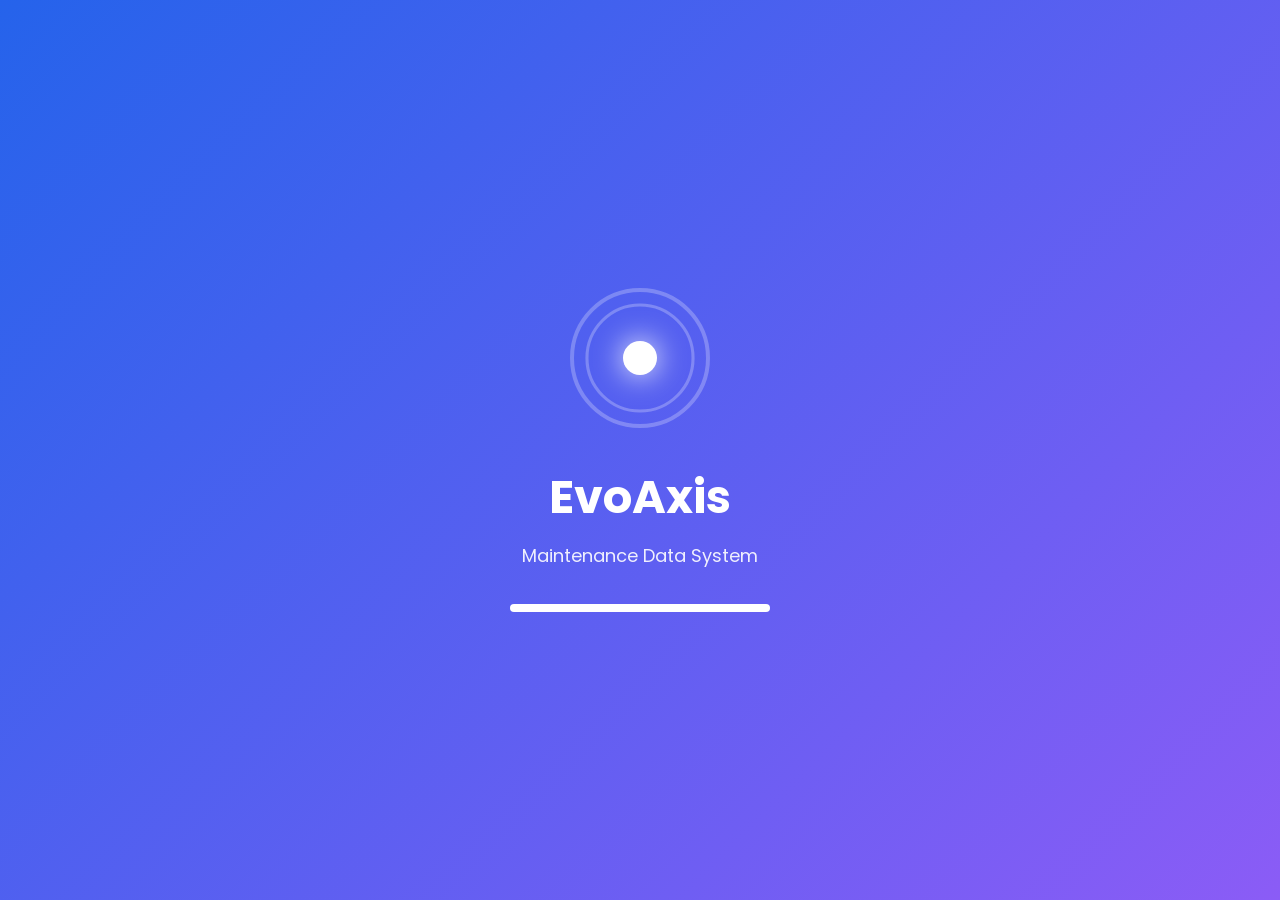
<file: index.html>
<!DOCTYPE html>
<html lang="en">

<head>

    <meta charset="UTF-8">

    <meta name="viewport"
          content="width=device-width, initial-scale=1.0">

    <title>EvoAxis - Data Entry System</title>

    <link rel="stylesheet" href="css/style.css">

    <link rel="preconnect" href="https://fonts.googleapis.com">

    <link rel="preconnect" href="https://fonts.gstatic.com" crossorigin>

    <link href="https://fonts.googleapis.com/css2?family=Poppins:wght@300;400;500;600;700&display=swap"
          rel="stylesheet">

</head>

<body>

<!-- ========================= -->
<!-- Splash Screen -->
<!-- ========================= -->

<div id="splash">

    <div class="ai-core">

        <div class="ring ring1"></div>

        <div class="ring ring2"></div>

        <div class="core"></div>

    </div>

    <h1 class="app-title">

        EvoAxis

    </h1>

    <p class="app-subtitle">

        Maintenance Data System

    </p>

    <div class="loader">

        <div class="progress"></div>

    </div>

</div>

<!-- ========================= -->
<!-- HOME -->
<!-- ========================= -->

<div id="home">

<header>

    <div class="logo-section">

        <div>

            <h2>EvoAxis</h2>

            <p>DATA ENTRY SYSTEM</p>

        </div>

    </div>

    <div class="nav-buttons">

        <div class="nav-buttons">

<button
class="records-btn"
onclick="window.location.href='records.html'">

📋 Records

</button>

<button
class="dashboard-btn"
onclick="window.location.href='dashboard.html'">

📊 Dashboard

</button>

<button
class="analytics-btn"
onclick="window.location.href='analytics.html'">

📈 Analytics

</button>

</div>

    </div>

</header>

<main>

<section class="hero">

<div class="hero-left">

<span>

EVOAXIS DATA ENTRY

</span>

<h1>

Choose a Machine

</h1>

<p>

Click any machine to open the
breakdown report form.

</p>

</div>

<div class="hero-right">

<div class="machine-count">

<h1 id="machineCount">

0

</h1>

<p>

Total Machines

</p>

</div>

<button
id="downloadExcel"
class="excel-btn">

⬇ Download Excel

</button>

</div>

</section>

<section class="search-section">

<input

type="text"

id="searchInput"

placeholder="Search by machine name or equipment number..."

>

</section>

<section

class="machine-grid"

id="machineGrid"

>

</section>

</main>

</div>

<script src="js/config.js"></script>

<script src="js/machines.js"></script>

<script src="js/app.js"></script>

<script src="js/splash.js"></script>

</body>

</html>
</file>
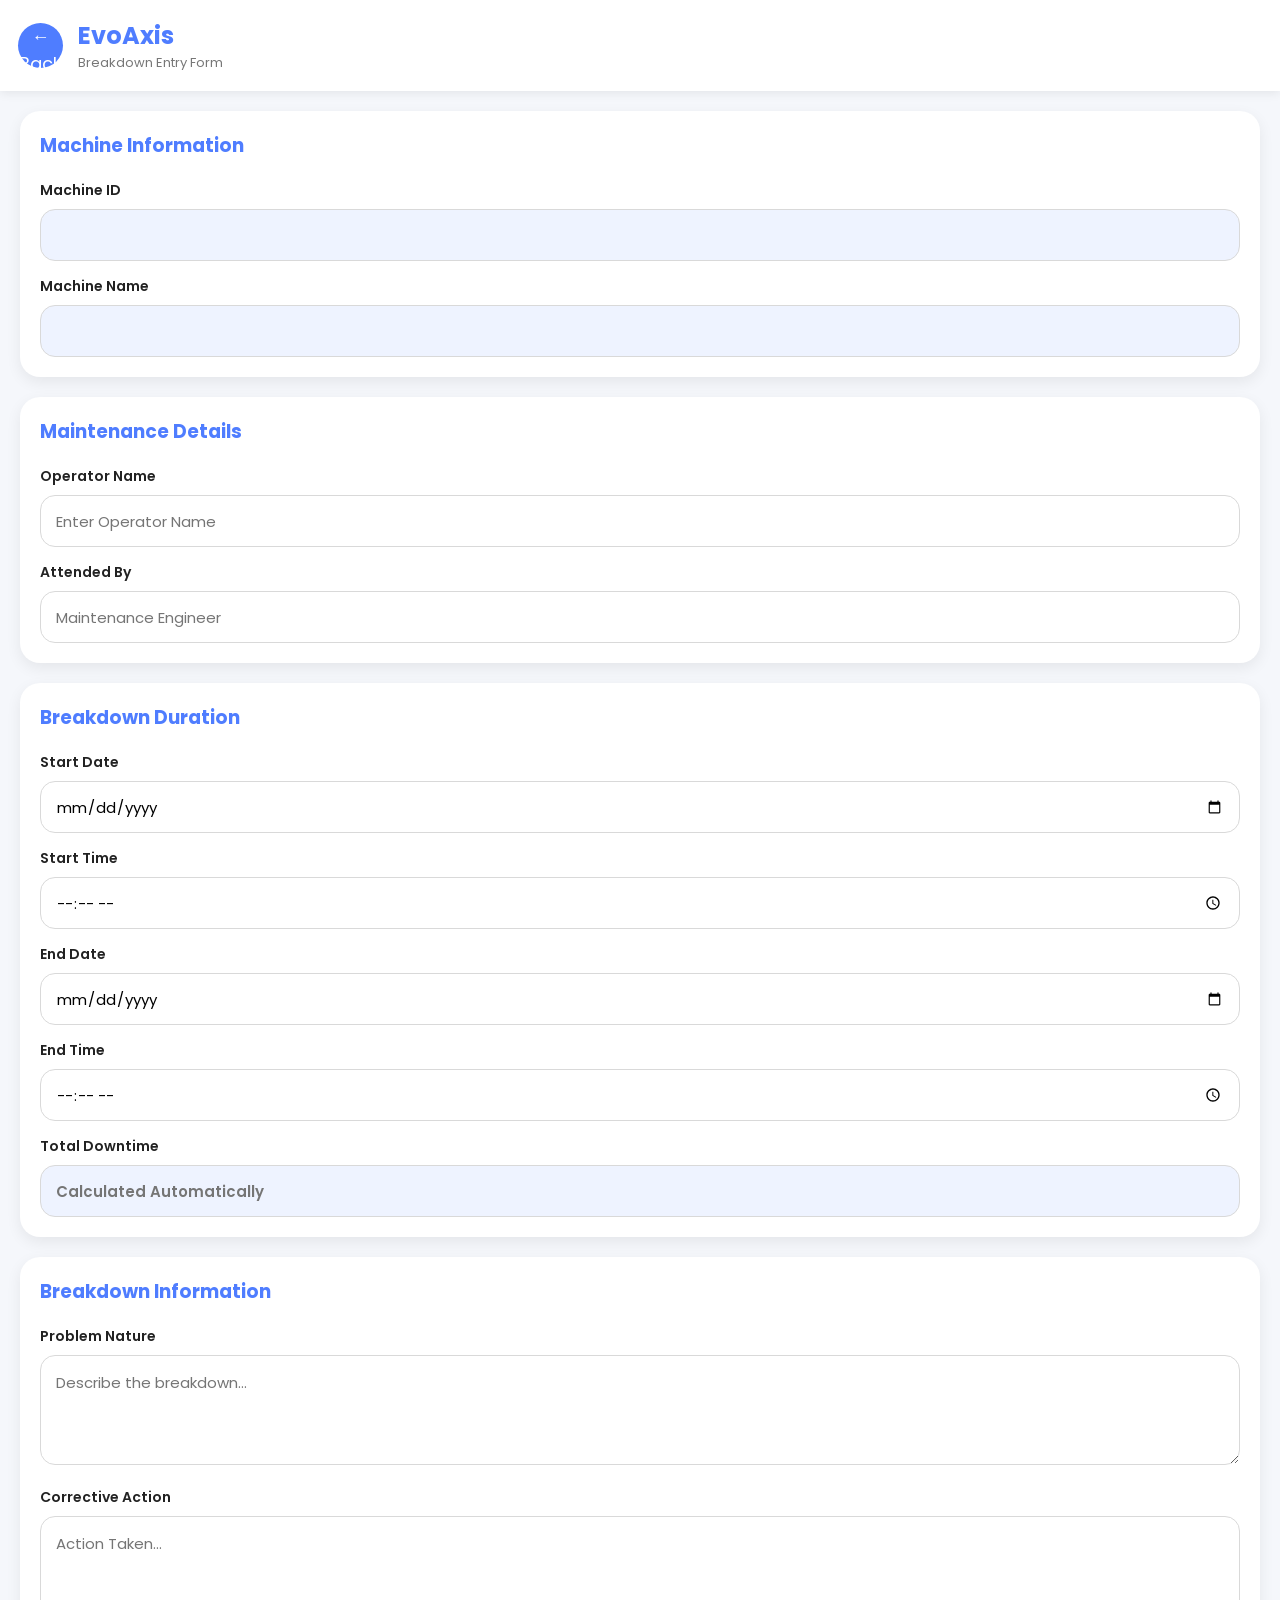
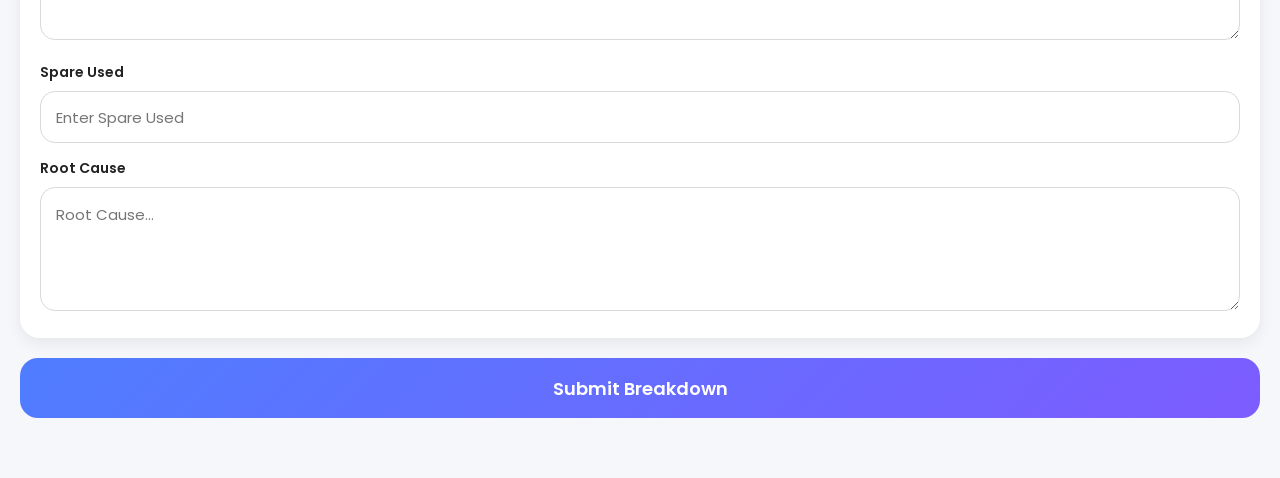
<file: form.html>
<!DOCTYPE html>
<html lang="en">

<head>

    <meta charset="UTF-8">

    <meta name="viewport"
        content="width=device-width, initial-scale=1.0">

    <title>EvoAxis | Breakdown Form</title>

    <link rel="stylesheet" href="css/form.css">

    <link rel="preconnect" href="https://fonts.googleapis.com">

    <link rel="preconnect" href="https://fonts.gstatic.com" crossorigin>

    <link href="https://fonts.googleapis.com/css2?family=Poppins:wght@300;400;500;600;700&display=swap"
        rel="stylesheet">

</head>

<body>

    <!-- ===========================
            HEADER
    ============================ -->

    <header>

        <button class="back-btn" onclick="history.back()">

            ← Back

        </button>

        <div>

            <h2>EvoAxis</h2>

            <p>Breakdown Entry Form</p>

        </div>

    </header>


    <!-- ===========================
            FORM CARD
    ============================ -->

    <main>

        <form id="breakdownForm">

            <!-- Machine Details -->

            <div class="card">

                <h3>Machine Information</h3>

                <label>Machine ID</label>

                <input
                    type="text"
                    id="machineID"
                    readonly>

                <label>Machine Name</label>

                <input
                    type="text"
                    id="machineName"
                    readonly>

            </div>


            <!-- Operator Details -->

            <div class="card">

                <h3>Maintenance Details</h3>

                <label>Operator Name</label>

                <input
                    type="text"
                    id="operatorName"
                    placeholder="Enter Operator Name"
                    required>

                <label>Attended By</label>

                <input
                    type="text"
                    id="attendedBy"
                    placeholder="Maintenance Engineer"
                    required>

            </div>



            <!-- Date & Time -->

            <div class="card">

                <h3>Breakdown Duration</h3>

                <label>Start Date</label>

                <input
                    type="date"
                    id="startDate"
                    required>

                <label>Start Time</label>

                <input
                    type="time"
                    id="startTime"
                    required>

                <label>End Date</label>

                <input
                    type="date"
                    id="endDate"
                    required>

                <label>End Time</label>

                <input
                    type="time"
                    id="endTime"
                    required>

                <label>Total Downtime</label>

                <input
                    type="text"
                    id="downtime"
                    readonly
                    placeholder="Calculated Automatically">

            </div>



            <!-- Breakdown Details -->

            <div class="card">

                <h3>Breakdown Information</h3>

                <label>Problem Nature</label>

                <textarea
                    id="problemNature"
                    rows="3"
                    placeholder="Describe the breakdown..."
                    required></textarea>

                <label>Corrective Action</label>

                <textarea
                    id="correctiveAction"
                    rows="4"
                    placeholder="Action Taken..."
                    required></textarea>

                <label>Spare Used</label>

                <input
                    type="text"
                    id="spareUsed"
                    placeholder="Enter Spare Used">

                <label>Root Cause</label>

                <textarea
                    id="rootCause"
                    rows="4"
                    placeholder="Root Cause..."
                    required></textarea>

            </div>



            <!-- Submit -->

            <button
                type="submit"
                class="submit-btn">

                Submit Breakdown

            </button>

        </form>

    </main>



    <script src="js/config.js"></script>
<script src="js/form.js"></script>

</body>

</html>
</file>
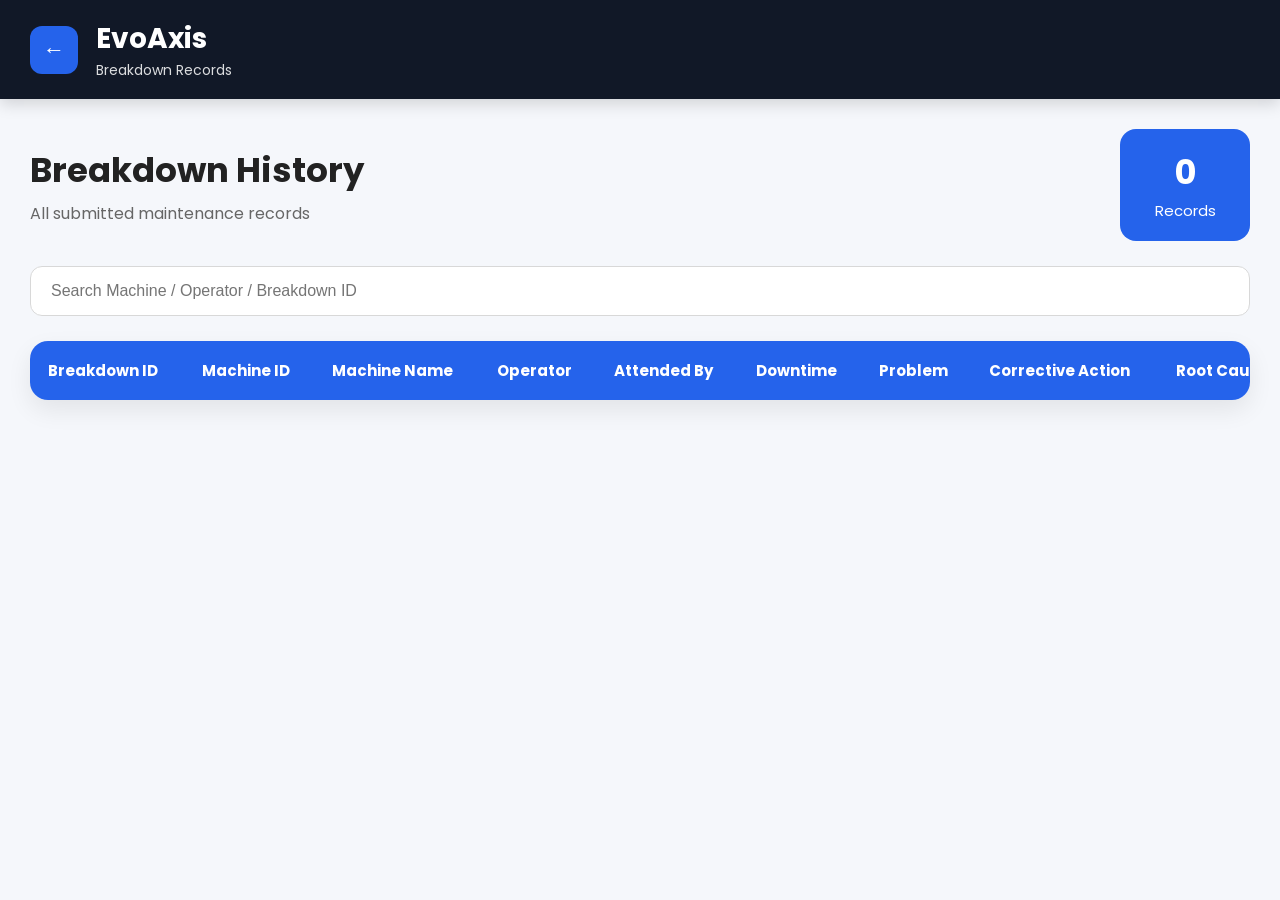
<file: records.html>
<!DOCTYPE html>
<html lang="en">

<head>

    <meta charset="UTF-8">

    <meta name="viewport"
          content="width=device-width, initial-scale=1.0">

    <title>EvoAxis | Breakdown Records</title>

    <link rel="stylesheet" href="css/records.css">

    <link rel="preconnect" href="https://fonts.googleapis.com">

    <link rel="preconnect" href="https://fonts.gstatic.com" crossorigin>

    <link href="https://fonts.googleapis.com/css2?family=Poppins:wght@300;400;500;600;700&display=swap"
          rel="stylesheet">

</head>

<body>

<!-- ===========================
     Header
=========================== -->

<header>

    <button
        class="back-btn"
        onclick="window.location.href='index.html'">

        ←

    </button>

    <div>

        <h2>EvoAxis</h2>

        <p>Breakdown Records</p>

    </div>

</header>

<!-- ===========================
     Main
=========================== -->

<main>

    <!-- Page Title -->

    <section class="page-title">

        <div>

            <h1>Breakdown History</h1>

            <p>

                All submitted maintenance records

            </p>

        </div>

        <div class="record-count">

            <h2 id="recordCount">

                0

            </h2>

            <span>

                Records

            </span>

        </div>

    </section>

    <!-- Search -->

    <section class="search-section">

        <input
            type="text"
            id="searchInput"
            placeholder="Search Machine / Operator / Breakdown ID">

    </section>

    <!-- Records Table -->

    <section class="table-container">

        <table id="recordsTable">

            <thead>

                <tr>

                    <th>Breakdown ID</th>

                    <th>Machine ID</th>

                    <th>Machine Name</th>

                    <th>Operator</th>

                    <th>Attended By</th>

                    <th>Downtime</th>

                    <th>Problem</th>

                    <th>Corrective Action</th>

                    <th>Root Cause</th>

                    <th>Timestamp</th>

                </tr>

            </thead>

            <tbody id="recordsBody">

                <!-- records.js will populate rows -->

            </tbody>

        </table>

    </section>

</main>

<script src="js/config.js"></script>
<script src="js/records.js"></script>

</body>

</html>
</file>
<file: css/style.css>
/* ==========================================
   EvoAxis V2
   style.css
   PART 1
========================================== */

/* ===========================
   Global
=========================== */

*{

    margin:0;
    padding:0;
    box-sizing:border-box;

}

html{

    scroll-behavior:smooth;

}

body{

    font-family:'Poppins',sans-serif;

    background:#f5f7fb;

    color:#222;

    overflow-x:hidden;

}

/* ===========================
   Splash Screen
=========================== */

#splash{

    position:fixed;

    inset:0;

    background:linear-gradient(135deg,#2563eb,#8b5cf6);

    display:flex;

    flex-direction:column;

    justify-content:center;

    align-items:center;

    z-index:9999;

}

.ai-core{

    position:relative;

    width:140px;

    height:140px;

    margin-bottom:35px;

}

.ring{

    position:absolute;

    inset:0;

    border-radius:50%;

    border:4px solid rgba(255,255,255,.25);

}

.ring1{

    animation:spin 4s linear infinite;

}

.ring2{

    transform:scale(.78);

    animation:spinReverse 3s linear infinite;

}

.core{

    position:absolute;

    top:50%;

    left:50%;

    width:34px;

    height:34px;

    transform:translate(-50%,-50%);

    background:white;

    border-radius:50%;

    box-shadow:0 0 30px white;

}

.app-title{

    color:white;

    font-size:46px;

    font-weight:700;

}

.app-subtitle{

    color:white;

    opacity:.9;

    margin-top:10px;

    font-size:18px;

}

.loader{

    margin-top:35px;

    width:260px;

    height:8px;

    background:rgba(255,255,255,.25);

    border-radius:50px;

    overflow:hidden;

}

.progress{

    height:100%;

    width:0;

    background:white;

    animation:loading 2s forwards;

}

/* ===========================
   Home
=========================== */

#home{

    display:none;

}

/* ===========================
   Header
=========================== */

header{

    display:flex;

    justify-content:space-between;

    align-items:center;

    padding:22px 60px;

    background:white;

    box-shadow:0 5px 20px rgba(0,0,0,.08);

    position:sticky;

    top:0;

    z-index:500;

}

.logo-section h2{

    color:#2563eb;

    font-size:32px;

    font-weight:700;

}

.logo-section p{

    color:#666;

    font-size:13px;

    letter-spacing:2px;

}

/* ===========================
   Navigation
=========================== */

.nav-buttons{

    display:flex;

    gap:15px;

}

.records-btn,
.dashboard-btn{

    border:none;

    background:#2563eb;

    color:white;

    padding:14px 22px;

    border-radius:14px;

    cursor:pointer;

    font-size:15px;

    font-weight:600;

    transition:.3s;

}

.records-btn:hover,
.dashboard-btn:hover{

    transform:translateY(-3px);

    box-shadow:0 10px 20px rgba(37,99,235,.25);

}

/* ===========================
   Main
=========================== */

main{

    max-width:1550px;

    margin:auto;

    padding:35px;

}

/* ===========================
   Hero
=========================== */

.hero{

    display:flex;

    justify-content:space-between;

    align-items:center;

    background:rgba(255,255,255,.85);

    backdrop-filter:blur(12px);

    border-radius:28px;

    padding:35px;

    box-shadow:0 12px 35px rgba(0,0,0,.08);

    border:1px solid rgba(37,99,235,.15);

    margin-bottom:35px;

}

.hero-left span{

    color:#8b5cf6;

    font-weight:700;

    letter-spacing:1px;

    font-size:14px;

}

.hero-left h1{

    font-size:52px;

    margin-top:10px;

    color:#312e81;

}

.hero-left p{

    margin-top:12px;

    color:#666;

    font-size:22px;

    max-width:700px;

}

/* ===========================
   Hero Right
=========================== */

.hero-right{

    display:flex;

    flex-direction:column;

    align-items:flex-end;

    gap:18px;

}

/* ===========================
   Machine Counter
=========================== */

.machine-count{

    width:165px;

    background:white;

    border-radius:20px;

    padding:18px;

    text-align:center;

    border:1px solid rgba(37,99,235,.15);

    box-shadow:0 8px 20px rgba(0,0,0,.06);

}

.machine-count h1{

    font-size:62px;

    color:#60a5fa;

    line-height:1;

}

.machine-count p{

    color:#8b5cf6;

    font-weight:600;

    margin-top:10px;

}

/* ===========================
   Download Excel
=========================== */

.excel-btn{

    border:none;

    cursor:pointer;

    color:white;

    font-size:18px;

    font-weight:600;

    padding:16px 30px;

    border-radius:18px;

    background:linear-gradient(135deg,#4facfe,#8b5cf6);

    transition:.35s;

    box-shadow:0 12px 25px rgba(79,172,254,.35);

}

.excel-btn:hover{

    transform:translateY(-4px);

    box-shadow:0 18px 35px rgba(79,172,254,.45);

}

.excel-btn:active{

    transform:scale(.97);

}

/* ===========================
   Animations
=========================== */

@keyframes spin{

    from{

        transform:rotate(0deg);

    }

    to{

        transform:rotate(360deg);

    }

}

@keyframes spinReverse{

    from{

        transform:scale(.78) rotate(360deg);

    }

    to{

        transform:scale(.78) rotate(0deg);

    }

}

@keyframes loading{

    to{

        width:100%;

    }

}
/* ==========================================
   PART 2
   Search + Machine Cards
========================================== */

/* ===========================
   Search
=========================== */

.search-section{

    margin-bottom:35px;

}

.search-section input{

    width:100%;

    padding:18px 24px;

    font-size:17px;

    border:none;

    outline:none;

    border-radius:18px;

    background:white;

    box-shadow:0 10px 25px rgba(0,0,0,.08);

    transition:.35s;

}

.search-section input:focus{

    transform:translateY(-2px);

    box-shadow:0 15px 35px rgba(37,99,235,.18);

}

/* ===========================
   Machine Grid
=========================== */

.machine-grid{

    display:grid;

    grid-template-columns:repeat(auto-fill,minmax(250px,1fr));

    gap:25px;

}

/* ===========================
   Machine Card
=========================== */

.machine-card{

    background:white;

    border-radius:22px;

    padding:28px;

    cursor:pointer;

    transition:.35s;

    border:1px solid rgba(37,99,235,.08);

    box-shadow:0 10px 25px rgba(0,0,0,.06);

    position:relative;

    overflow:hidden;

}

/* Blue Glow */

.machine-card::before{

    content:"";

    position:absolute;

    top:0;

    left:-100%;

    width:100%;

    height:100%;

    background:linear-gradient(

        90deg,

        transparent,

        rgba(79,172,254,.15),

        transparent

    );

    transition:.6s;

}

.machine-card:hover::before{

    left:100%;

}

/* Hover */

.machine-card:hover{

    transform:translateY(-8px);

    box-shadow:0 18px 40px rgba(37,99,235,.18);

    border-color:#60a5fa;

}

/* Machine ID */

.machine-id{

    display:inline-block;

    padding:8px 14px;

    border-radius:12px;

    background:#eef5ff;

    color:#2563eb;

    font-size:13px;

    font-weight:700;

    margin-bottom:18px;

}

/* Machine Name */

.machine-name{

    font-size:22px;

    font-weight:700;

    color:#1e293b;

    line-height:1.4;

}

/* Small Arrow */

.machine-card::after{

    content:"→";

    position:absolute;

    right:22px;

    bottom:18px;

    color:#60a5fa;

    font-size:24px;

    font-weight:700;

    transition:.3s;

}

.machine-card:hover::after{

    transform:translateX(8px);

}

/* ===========================
   No Machine Found
=========================== */

.no-machine{

    grid-column:1/-1;

    background:white;

    border-radius:20px;

    padding:60px;

    text-align:center;

    box-shadow:0 10px 25px rgba(0,0,0,.08);

}

.no-machine h3{

    font-size:32px;

    color:#ef4444;

    margin-bottom:12px;

}

.no-machine p{

    color:#666;

    font-size:18px;

}

/* ===========================
   Card Animation
=========================== */

.machine-card{

    animation:fadeUp .45s ease;

}

@keyframes fadeUp{

    from{

        opacity:0;

        transform:translateY(25px);

    }

    to{

        opacity:1;

        transform:translateY(0);

    }

}
/* ==========================================
   PART 3
   Responsive + Premium Finish
========================================== */

/* ===========================
   Large Screens
=========================== */

@media(min-width:1700px){

    main{

        max-width:1700px;

    }

}

/* ===========================
   Laptop
=========================== */

@media(max-width:1200px){

    .hero{

        flex-direction:column;

        align-items:flex-start;

        gap:35px;

    }

    .hero-right{

        width:100%;

        flex-direction:row;

        justify-content:space-between;

        align-items:center;

    }

}

/* ===========================
   Tablet
=========================== */

@media(max-width:900px){

    header{

        flex-direction:column;

        gap:20px;

        padding:22px;

    }

    .nav-buttons{

        width:100%;

        justify-content:center;

        flex-wrap:wrap;

    }

    .hero{

        padding:28px;

    }

    .hero-left h1{

        font-size:42px;

    }

    .hero-left p{

        font-size:18px;

    }

    .machine-grid{

        grid-template-columns:repeat(auto-fill,minmax(220px,1fr));

    }

}

/* ===========================
   Mobile
=========================== */

@media(max-width:600px){

    main{

        padding:18px;

    }

    header{

        padding:18px;

    }

    .logo-section h2{

        font-size:26px;

    }

    .hero{

        padding:22px;

    }

    .hero-left h1{

        font-size:32px;

    }

    .hero-left p{

        font-size:16px;

    }

    .hero-right{

        width:100%;

        flex-direction:column;

        align-items:center;

    }

    .machine-count{

        width:100%;

    }

    .excel-btn{

        width:100%;

    }

    .records-btn,

    .dashboard-btn{

        width:100%;

    }

    .machine-grid{

        grid-template-columns:1fr;

    }

}

/* ===========================
   Scrollbar
=========================== */

::-webkit-scrollbar{

    width:10px;

    height:10px;

}

::-webkit-scrollbar-track{

    background:#edf2f7;

}

::-webkit-scrollbar-thumb{

    background:linear-gradient(

        #60a5fa,

        #8b5cf6

    );

    border-radius:20px;

}

::-webkit-scrollbar-thumb:hover{

    background:linear-gradient(

        #2563eb,

        #7c3aed

    );

}

/* ===========================
   Selection
=========================== */

::selection{

    background:#2563eb;

    color:white;

}

/* ===========================
   Smooth Transition
=========================== */

button,
input,
.machine-card{

    transition:.3s ease;

}

/* ===========================
   Footer Space
=========================== */

body{

    padding-bottom:40px;

}
.analytics-btn{

    background:#7C3AED;

    color:#fff;

    border:none;

    padding:12px 22px;

    border-radius:12px;

    cursor:pointer;

    font-weight:600;

    transition:.3s;

}

.analytics-btn:hover{

    background:#6D28D9;

    transform:translateY(-2px);

    box-shadow:0 10px 25px rgba(124,58,237,.30);

}
</file>
<file: css/form.css>
/* ==========================================
   EvoAxis V2
   Breakdown Form
========================================== */

*{
    margin:0;
    padding:0;
    box-sizing:border-box;
    font-family:'Poppins',sans-serif;
}

body{

    background:#f5f7fb;

    color:#222;

    min-height:100vh;

    overflow-y:auto;

}

/* Header */

header{

    position:sticky;

    top:0;

    background:white;

    display:flex;

    align-items:center;

    gap:15px;

    padding:18px;

    box-shadow:0 2px 10px rgba(0,0,0,.08);

    z-index:100;

}

.back-btn{

    width:45px;

    height:45px;

    border:none;

    border-radius:50%;

    background:#4f7dff;

    color:white;

    font-size:18px;

    cursor:pointer;

}

header h2{

    color:#4f7dff;

}

header p{

    font-size:13px;

    color:#777;

}

/* Main */

main{

    padding:20px;

}

/* Form */

#breakdownForm{

    display:flex;

    flex-direction:column;

    gap:20px;

}

/* Cards */

.card{

    background:white;

    border-radius:20px;

    padding:20px;

    box-shadow:0 5px 15px rgba(0,0,0,.07);

}

.card h3{

    color:#4f7dff;

    margin-bottom:20px;

}

/* Labels */

label{

    display:block;

    margin-top:15px;

    margin-bottom:8px;

    font-size:14px;

    font-weight:600;

}

/* Inputs */

input,
textarea{

    width:100%;

    border:1px solid #d9d9d9;

    border-radius:15px;

    padding:15px;

    font-size:15px;

    outline:none;

    transition:.3s;

    background:white;

}

input{

    height:52px;

}

textarea{

    resize:vertical;

    min-height:110px;

}

/* Focus */

input:focus,
textarea:focus{

    border-color:#4f7dff;

    box-shadow:0 0 8px rgba(79,125,255,.25);

}

/* Readonly */

input[readonly]{

    background:#eef3ff;

    color:#4f7dff;

    font-weight:600;

}

/* Submit */

.submit-btn{

    width:100%;

    height:60px;

    border:none;

    border-radius:18px;

    background:linear-gradient(135deg,#4f7dff,#7d5cff);

    color:white;

    font-size:18px;

    font-weight:600;

    cursor:pointer;

    margin-bottom:40px;

    transition:.3s;

}

.submit-btn:active{

    transform:scale(.98);

}

/* Scrollbar */

::-webkit-scrollbar{

    width:6px;

}

::-webkit-scrollbar-thumb{

    background:#4f7dff;

    border-radius:20px;

}

/* Mobile */

@media(max-width:480px){

    main{

        padding:15px;

    }

    .card{

        padding:18px;

    }

    header{

        padding:15px;

    }

}
button:disabled{

    opacity:.75;

    cursor:not-allowed;

    transform:none;

}
</file>
<file: css/records.css>
/* ==========================================
   EvoAxis V2
   records.css
========================================== */

*{

    margin:0;
    padding:0;
    box-sizing:border-box;

}

body{

    font-family:'Poppins',sans-serif;

    background:#f5f7fb;

    color:#222;

}

/* ==========================================
   Header
========================================== */

header{

    display:flex;

    align-items:center;

    gap:18px;

    background:#111827;

    color:white;

    padding:18px 30px;

    box-shadow:0 5px 15px rgba(0,0,0,.15);

}

.back-btn{

    width:48px;

    height:48px;

    border:none;

    border-radius:12px;

    background:#2563eb;

    color:white;

    font-size:22px;

    cursor:pointer;

    transition:.3s;

}

.back-btn:hover{

    background:#1d4ed8;

    transform:scale(1.05);

}

header h2{

    font-size:28px;

    font-weight:700;

}

header p{

    opacity:.85;

    font-size:14px;

}

/* ==========================================
   Main
========================================== */

main{

    max-width:1500px;

    margin:auto;

    padding:30px;

}

/* ==========================================
   Title
========================================== */

.page-title{

    display:flex;

    justify-content:space-between;

    align-items:center;

    margin-bottom:25px;

    flex-wrap:wrap;

    gap:20px;

}

.page-title h1{

    font-size:34px;

    font-weight:700;

}

.page-title p{

    color:#666;

    margin-top:5px;

}

.record-count{

    background:#2563eb;

    color:white;

    padding:18px 28px;

    border-radius:16px;

    text-align:center;

    min-width:130px;

}

.record-count h2{

    font-size:34px;

}

.record-count span{

    font-size:15px;

}

/* ==========================================
   Search
========================================== */

.search-section{

    margin-bottom:25px;

}

.search-section input{

    width:100%;

    padding:15px 20px;

    border-radius:12px;

    border:1px solid #d8d8d8;

    font-size:16px;

    outline:none;

    transition:.3s;

}

.search-section input:focus{

    border-color:#2563eb;

    box-shadow:0 0 10px rgba(37,99,235,.15);

}

/* ==========================================
   Table
========================================== */

.table-container{

    background:white;

    border-radius:18px;

    overflow:auto;

    box-shadow:0 10px 25px rgba(0,0,0,.08);

}

table{

    width:100%;

    border-collapse:collapse;

    min-width:1400px;

}

thead{

    background:#2563eb;

    color:white;

    position:sticky;

    top:0;

}

thead th{

    padding:18px;

    text-align:left;

    font-size:15px;

}

tbody td{

    padding:16px 18px;

    border-bottom:1px solid #ececec;

    font-size:14px;

}

tbody tr{

    transition:.2s;

}

tbody tr:hover{

    background:#eef5ff;

}

tbody tr:nth-child(even){

    background:#fafafa;

}

/* ==========================================
   No Data
========================================== */

.no-data{

    text-align:center;

    padding:40px;

    font-size:18px;

    color:#777;

    font-weight:600;

}

/* ==========================================
   Scrollbar
========================================== */

.table-container::-webkit-scrollbar{

    height:10px;

}

.table-container::-webkit-scrollbar-thumb{

    background:#2563eb;

    border-radius:20px;

}

.table-container::-webkit-scrollbar-track{

    background:#e8e8e8;

}

/* ==========================================
   Mobile
========================================== */

@media(max-width:768px){

    main{

        padding:18px;

    }

    header{

        padding:16px;

    }

    header h2{

        font-size:22px;

    }

    .page-title{

        flex-direction:column;

        align-items:flex-start;

    }

    .page-title h1{

        font-size:28px;

    }

    .record-count{

        width:100%;

    }

    table{

        min-width:1200px;

    }

}
</file>
